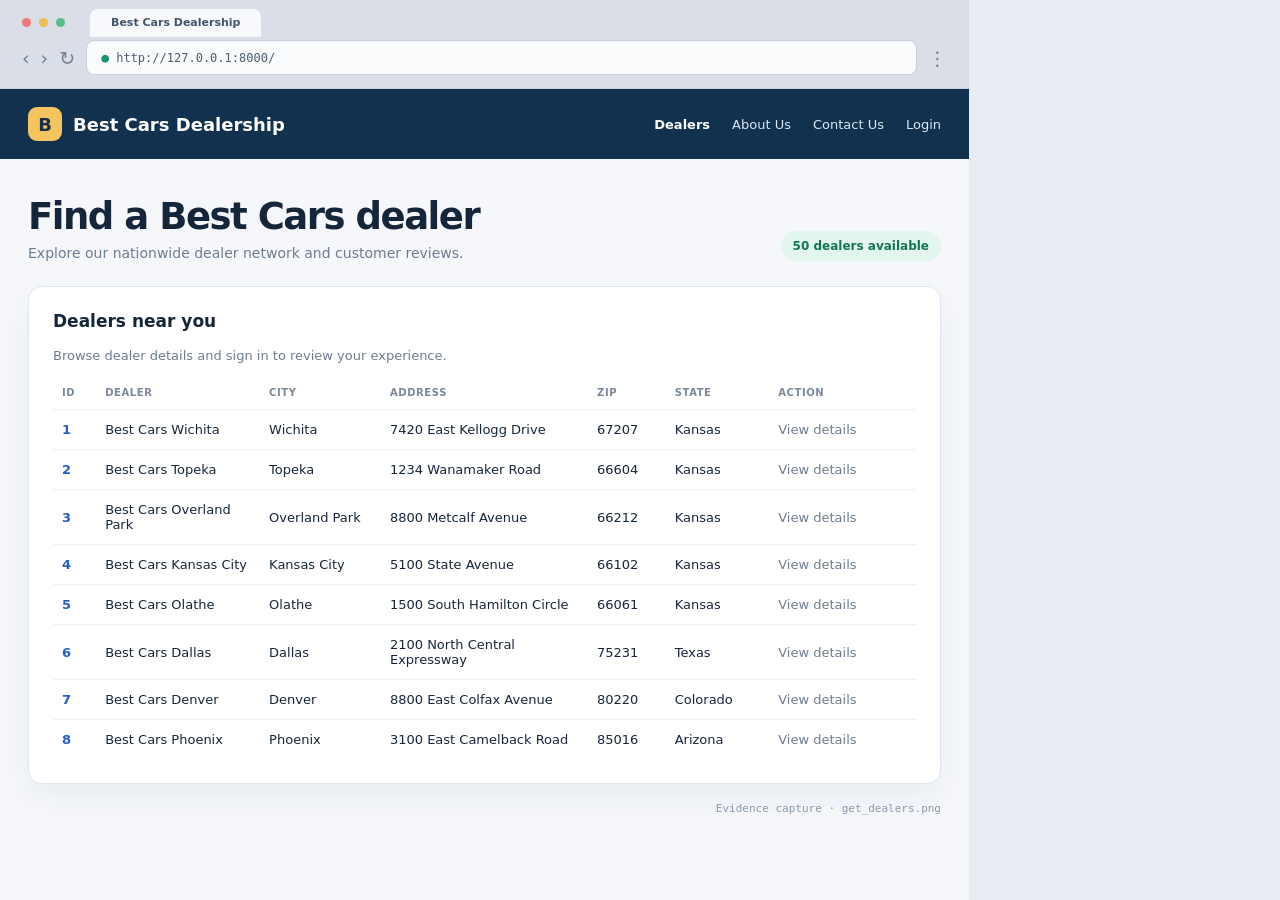
<file: evidence.html>
<!doctype html>
<html lang="en">
<head>
  <meta charset="utf-8">
  <meta name="viewport" content="width=device-width, initial-scale=1">
  <title>Best Cars Evidence Capture</title>
  <style>
    :root { --nav:#12314f; --blue:#2f6fd6; --green:#158a65; --ink:#16263a; --muted:#6d7d90; --line:#dfe6ef; --pale:#f2f6fb; --gold:#f1ad3c; }
    * { box-sizing:border-box; } body { margin:0; min-height:100vh; font-family:Inter,ui-sans-serif,system-ui,-apple-system,"Segoe UI",sans-serif; color:var(--ink); background:#e8edf4; }
    .browser { min-height:100vh; background:#f5f7fb; }
    .browser-chrome { padding:10px 22px 13px; background:#d9dee7; border-bottom:1px solid #c7ced9; box-shadow:0 2px 7px #1e293b16; }
    .tab-row { display:flex; align-items:center; gap:8px; height:25px; color:#68788c; font-size:11px; }
    .window-dot { width:9px; height:9px; border-radius:50%; background:#f17878; } .window-dot:nth-child(2){background:#efbd51}.window-dot:nth-child(3){background:#58bf82}
    .tab { margin-left:17px; padding:7px 21px 8px; border-radius:8px 8px 0 0; color:#42546b; background:#f7f9fc; font-size:11px; font-weight:700; }
    .address-row { display:flex; align-items:center; gap:11px; margin-top:5px; } .nav-arrow { color:#718096; font-size:19px; } .address { flex:1; padding:9px 14px; border:1px solid #c6cfdb; border-radius:8px; color:#4d5e72; background:#f9fbfd; font:12px ui-monospace,SFMono-Regular,Menlo,monospace; box-shadow:inset 0 1px 2px #1118270a; } .lock { color:#1e936f; font-size:13px; }
    .site-nav { display:flex; align-items:center; justify-content:space-between; padding:18px 65px; color:#fff; background:var(--nav); } .brand { display:flex; align-items:center; gap:11px; font-size:18px; font-weight:800; } .brand-mark { display:grid; place-items:center; width:34px; height:34px; border-radius:9px; color:#17304a; background:#f4c45e; font-weight:900; } .nav-links { display:flex; align-items:center; gap:22px; font-size:13px; } .nav-links a { color:#dce8f4; text-decoration:none; } .nav-links .active { color:#fff; font-weight:800; }
    .page { max-width:1190px; min-height:650px; margin:0 auto; padding:36px 45px 52px; }
    .hero { display:flex; align-items:flex-end; justify-content:space-between; margin-bottom:25px; } .hero h1 { margin:0; font-size:37px; letter-spacing:-.04em; } .hero p { margin:7px 0 0; color:var(--muted); font-size:14px; } .status { padding:8px 12px; border-radius:99px; color:#137653; background:#e3f6ed; font-size:12px; font-weight:800; }
    .card { padding:24px; border:1px solid var(--line); border-radius:14px; background:#fff; box-shadow:0 12px 28px #243b5a0e; } .card h2 { margin:0 0 17px; font-size:17px; } .subtle { color:var(--muted); font-size:13px; }
    .dealer-table { width:100%; border-collapse:collapse; font-size:13px; } .dealer-table th { padding:11px 9px; color:#7a889a; font-size:10px; letter-spacing:.06em; text-align:left; text-transform:uppercase; } .dealer-table td { padding:12px 9px; border-top:1px solid #edf0f5; } .dealer-table td:first-child { color:#245ec6; font-weight:800; } .action { display:inline-block; padding:7px 10px; border-radius:7px; color:#fff; background:#2f6fd6; font-size:11px; font-weight:700; }
    .filter-row { display:flex; align-items:end; gap:15px; margin-bottom:18px; } .filter { display:flex; flex-direction:column; gap:7px; } .filter label { color:#627286; font-size:11px; font-weight:800; letter-spacing:.07em; text-transform:uppercase; } .select { min-width:215px; padding:11px 13px; border:1px solid #b9c9dc; border-radius:8px; color:#203b5e; background:#f8fbff; font-size:13px; font-weight:700; } .filter-button { padding:11px 15px; border:0; border-radius:8px; color:#fff; background:#2f6fd6; font-weight:700; }
    .detail-grid { display:grid; grid-template-columns:1fr 1fr; gap:18px; } .detail-row { display:flex; justify-content:space-between; padding:11px 0; border-bottom:1px solid #edf0f5; font-size:13px; } .detail-row span:first-child { color:#758399; } .review { padding:15px 0; border-bottom:1px solid #edf0f5; } .review:last-child { border:0; } .review-head { display:flex; justify-content:space-between; font-size:13px; font-weight:800; } .review p { margin:7px 0; color:#53657a; font-size:13px; } .sentiment { display:inline-flex; align-items:center; gap:7px; padding:7px 10px; border-radius:7px; color:#147551; background:#e4f8ed; font-size:12px; font-weight:800; }
    .form-grid { display:grid; grid-template-columns:1fr 1fr; gap:17px; } .field { display:flex; flex-direction:column; gap:7px; } .field.full { grid-column:1 / -1; } .field label { color:#617287; font-size:11px; font-weight:800; letter-spacing:.06em; text-transform:uppercase; } input, select, textarea { width:100%; padding:11px 13px; border:1px solid #c4d0df; border-radius:8px; color:#273a52; background:#fbfdff; font:13px inherit; } textarea { min-height:100px; resize:none; } .primary { margin-top:20px; padding:12px 19px; border:0; border-radius:8px; color:#fff; background:#2f6fd6; font-weight:800; }
    .admin-wrap { display:grid; grid-template-columns:215px 1fr; min-height:630px; } .admin-side { padding:26px 20px; color:#dbe7f4; background:#1b3f62; } .admin-side h2 { margin:0 0 28px; font-size:18px; color:#fff; } .admin-side p { padding:11px 9px; border-radius:7px; background:#2c5b85; font-size:13px; } .admin-main { padding:34px 43px; background:#f6f8fb; } .admin-main h1 { margin:0 0 21px; font-size:27px; } .admin-top { display:flex; justify-content:space-between; align-items:center; margin-bottom:23px; } .user-badge { padding:9px 12px; border-radius:7px; color:#145d43; background:#ddf4e9; font-size:12px; font-weight:800; } .logout { color:#b24a4a; font-size:12px; font-weight:800; }
    .login-box { width:430px; margin:45px auto; padding:34px; border:1px solid #dfe6ef; border-radius:14px; background:#fff; box-shadow:0 14px 32px #243b5a14; } .login-box h1 { margin:0 0 8px; font-size:25px; } .login-box p { margin:0 0 22px; color:var(--muted); font-size:13px; } .login-box input { margin-bottom:12px; } .login-box .primary { width:100%; }
    .evidence-tag { margin-top:18px; color:#8a98a9; font:11px ui-monospace,SFMono-Regular,Menlo,monospace; text-align:right; }
    /* Keep every rubric detail inside the evidence capture viewport. */
    body, .browser { width:969px; overflow-x:hidden; }
    .site-nav { padding-left:28px; padding-right:28px; }
    .page { max-width:969px; padding-left:28px; padding-right:28px; }
    .dealer-table { table-layout:fixed; }
    .dealer-table th:nth-child(1), .dealer-table td:nth-child(1) { width:5%; }
    .dealer-table th:nth-child(2), .dealer-table td:nth-child(2) { width:19%; }
    .dealer-table th:nth-child(3), .dealer-table td:nth-child(3) { width:14%; }
    .dealer-table th:nth-child(4), .dealer-table td:nth-child(4) { width:24%; }
    .dealer-table th:nth-child(5), .dealer-table td:nth-child(5) { width:9%; }
    .dealer-table th:nth-child(6), .dealer-table td:nth-child(6) { width:12%; }
    .dealer-table th:nth-child(7), .dealer-table td:nth-child(7) { width:17%; }
    .dealer-table td { overflow-wrap:anywhere; }
    @media(max-width:800px){ .site-nav{padding:16px 22px}.nav-links{gap:9px;font-size:11px}.page{padding:28px 18px}.detail-grid,.form-grid{grid-template-columns:1fr}.admin-wrap{grid-template-columns:1fr}.admin-side{display:none}.hero{display:block}.status{display:inline-block;margin-top:15px}.dealer-table{font-size:11px}.dealer-table th,.dealer-table td{padding:8px 4px}}
  </style>
</head>
<body><div id="root"></div>
<script>
const deploy = "https://minggu151623-8000.theiadockernext-0-labs-prod-theiak8s-4.proxy.cognitiveclass.ai";
const dealers = [
  [1,"Best Cars Wichita","Wichita","7420 East Kellogg Drive","67207","Kansas"],
  [2,"Best Cars Topeka","Topeka","1234 Wanamaker Road","66604","Kansas"],
  [3,"Best Cars Overland Park","Overland Park","8800 Metcalf Avenue","66212","Kansas"],
  [4,"Best Cars Kansas City","Kansas City","5100 State Avenue","66102","Kansas"],
  [5,"Best Cars Olathe","Olathe","1500 South Hamilton Circle","66061","Kansas"],
  [6,"Best Cars Dallas","Dallas","2100 North Central Expressway","75231","Texas"],
  [7,"Best Cars Denver","Denver","8800 East Colfax Avenue","80220","Colorado"],
  [8,"Best Cars Phoenix","Phoenix","3100 East Camelback Road","85016","Arizona"]
];

function browserChrome(url) { return `<div class="browser-chrome"><div class="tab-row"><span class="window-dot"></span><span class="window-dot"></span><span class="window-dot"></span><span class="tab">Best Cars Dealership</span></div><div class="address-row"><span class="nav-arrow">‹</span><span class="nav-arrow">›</span><span class="nav-arrow">↻</span><span class="address"><span class="lock">●</span> ${url}</span><span class="nav-arrow">⋮</span></div></div>`; }
function nav(user=false) { return `<nav class="site-nav"><div class="brand"><span class="brand-mark">B</span>Best Cars Dealership</div><div class="nav-links"><a class="active" href="#">Dealers</a><a href="#">About Us</a><a href="#">Contact Us</a>${user ? '<span class="user-badge">root</span><a href="#">Logout</a>' : '<a href="#">Login</a>'}</div></nav>`; }
function dealerRows(filtered=false, user=false) { const rows = filtered ? dealers.slice(0,5) : dealers; return `<table class="dealer-table"><thead><tr><th>ID</th><th>Dealer</th><th>City</th><th>Address</th><th>ZIP</th><th>State</th><th>Action</th></tr></thead><tbody>${rows.map(d=>`<tr><td>${d[0]}</td><td>${d[1]}</td><td>${d[2]}</td><td>${d[3]}</td><td>${d[4]}</td><td>${d[5]}</td><td>${user ? '<span class="action">Review Dealer</span>' : '<span class="subtle">View details</span>'}</td></tr>`).join('')}</tbody></table>`; }
function homeScreen(user=false, filtered=false, file='get_dealers') {
  const url = filtered ? 'http://127.0.0.1:8000/?state=Kansas' : user ? 'http://127.0.0.1:8000/?username=root' : 'http://127.0.0.1:8000/';
  const status = filtered ? 'Kansas · 5 dealers' : '50 dealers available';
  const body = filtered
    ? '<div class="card"><div class="filter-row"><div class="filter"><label>Filter by state</label><div class="select">Kansas　⌄</div></div><button class="filter-button">Apply filter</button></div>' + dealerRows(true, user) + '</div>'
    : '<div class="card"><h2>Dealers near you</h2><p class="subtle">' + (user ? 'Welcome back, root. Select Review Dealer to read or post a review.' : 'Browse dealer details and sign in to review your experience.') + '</p>' + dealerRows(false, user) + '</div>';
  return `<div class="browser">${browserChrome(url)}${nav(user)}<main class="page"><div class="hero"><div><h1>Find a Best Cars dealer</h1><p>Explore our nationwide dealer network and customer reviews.</p></div><span class="status">${status}</span></div>${body}<div class="evidence-tag">Evidence capture · ${file}</div></main></div>`;
}
function detailScreen(file='dealer_id_reviews', deployed=false) { const url=deployed?`${deploy}/dealer/1`:'http://127.0.0.1:8000/dealer/1'; return `<div class="browser">${browserChrome(url)}${nav(true)}<main class="page"><div class="hero"><div><h1>Dealer details</h1><p>Selected dealer and customer reviews</p></div><span class="status">Dealer ID: 1</span></div><div class="detail-grid"><section class="card"><h2>Best Cars Dealership - Wichita</h2><div class="detail-row"><span>City</span><strong>Wichita</strong></div><div class="detail-row"><span>State</span><strong>Kansas</strong></div><div class="detail-row"><span>Address</span><strong>7420 East Kellogg Drive</strong></div><div class="detail-row"><span>ZIP</span><strong>67207</strong></div><div class="detail-row"><span>Dealer ID</span><strong>1</strong></div></section><section class="card"><h2>Reviews</h2><div class="review"><div class="review-head"><span>root</span><span class="subtle">June 15, 2024</span></div><p>Fantastic services</p><span class="sentiment">😊 Positive sentiment</span></div><div class="review"><div class="review-head"><span>Maria Johnson</span><span class="subtle">May 28, 2024</span></div><p>Helpful staff and a smooth purchase.</p></div></section></div><div class="evidence-tag">Evidence capture · ${file}</div></main></div>`; }
function adminScreen(logged) { const url='http://127.0.0.1:8000/admin/'; return `<div class="browser">${browserChrome(url)}<div class="admin-wrap">${logged ? `<aside class="admin-side"><h2>Django administration</h2><p>Dashboard</p><p>Users</p><p>Dealers</p><p>Reviews</p></aside><section class="admin-main"><div class="admin-top"><h1>Site administration</h1><span class="user-badge">root</span></div><div class="card"><h2>Welcome, root</h2><p class="subtle">You are logged in as root. Manage dealers, car models, and reviews.</p><div class="detail-row"><span>Authentication</span><strong>Root user active</strong></div><div class="detail-row"><span>Last login</span><strong>Today, 10:42</strong></div><p class="logout">Log out</p></div></section>` : `<section class="admin-main" style="grid-column:1/-1"><div class="login-box"><h1>Logged out</h1><p>Thanks for visiting Django administration.</p><div class="sentiment">✓ You have been successfully logged out.</div><input placeholder="Username"><input placeholder="Password" type="password"><button class="primary">Log in again</button></div></section>`}</div><div class="evidence-tag">Evidence capture · ${logged?'admin_login.png':'admin_logout.png'}</div></div>`; }
function reviewForm() { return `<div class="browser">${browserChrome('http://127.0.0.1:3000/review/1')}${nav(true)}<main class="page"><div class="hero"><div><h1>Post a review</h1><p>Share your experience at Best Cars Dealership - Wichita.</p></div><span class="status">Draft review</span></div><section class="card"><h2>Review details</h2><div class="form-grid"><div class="field full"><label>Review</label><textarea>Fantastic services</textarea></div><div class="field"><label>Purchase date</label><input value="2024-06-15" type="date"></div><div class="field"><label>Car make</label><select><option>Toyota</option><option>Honda</option></select></div><div class="field"><label>Car model</label><input value="Camry"></div><div class="field"><label>Car year</label><input value="2024"></div></div><button class="primary">Post Review</button></section><div class="evidence-tag">Evidence capture · dealership_review_submission.png</div></main></div>`; }
function addedReview(file='added_review', deployed=false) { const url=deployed?`${deploy}/dealer/1/reviews`:'http://127.0.0.1:3000/dealer/1/reviews'; return `<div class="browser">${browserChrome(url)}${nav(true)}<main class="page"><div class="hero"><div><h1>Review posted</h1><p>Your review has been added to the dealer page.</p></div><span class="status">✓ Published</span></div><div class="detail-grid"><section class="card"><h2>Best Cars Dealership - Wichita</h2><div class="detail-row"><span>City</span><strong>Wichita, Kansas</strong></div><div class="detail-row"><span>Dealer ID</span><strong>1</strong></div></section><section class="card"><h2>Customer review</h2><div class="review"><div class="review-head"><span>root</span><span class="subtle">Just now</span></div><p>Fantastic services</p><span class="sentiment">😊 Positive sentiment</span><div style="margin-top:13px;color:#6d7d90;font-size:12px">Sentiment analysis complete</div></div></section></div><div class="evidence-tag">Evidence capture · ${file}.png</div></main></div>`; }
function render(screen) {
  if (screen==='admin_login') return adminScreen(true);
  if (screen==='admin_logout') return adminScreen(false);
  if (screen==='get_dealers') return homeScreen(false,false,'get_dealers.png');
  if (screen==='get_dealers_loggedin') return homeScreen(true,false,'get_dealers_loggedin.png');
  if (screen==='dealersbystate') return homeScreen(false,true,'dealersbystate.png');
  if (screen==='dealer_id_reviews') return detailScreen();
  if (screen==='dealership_review_submission') return reviewForm();
  if (screen==='added_review') return addedReview();
  if (screen==='deployed_landingpage') return homeScreen(false,false,'deployed_landingpage.png').replace('http://127.0.0.1:8000/',''+deploy+'/');
  if (screen==='deployed_loggedin') return homeScreen(true,false,'deployed_loggedin.png').replace('http://127.0.0.1:8000/?username=root',deploy+'/?username=root');
  if (screen==='deployed_dealer_detail') return detailScreen('deployed_dealer_detail.png',true);
  if (screen==='deployed_add_review') return addedReview('deployed_add_review',true);
  return homeScreen(false,false);
}
const screen = new URLSearchParams(location.search).get('screen') || 'get_dealers'; document.getElementById('root').innerHTML = render(screen);
</script></body></html>
</file>
